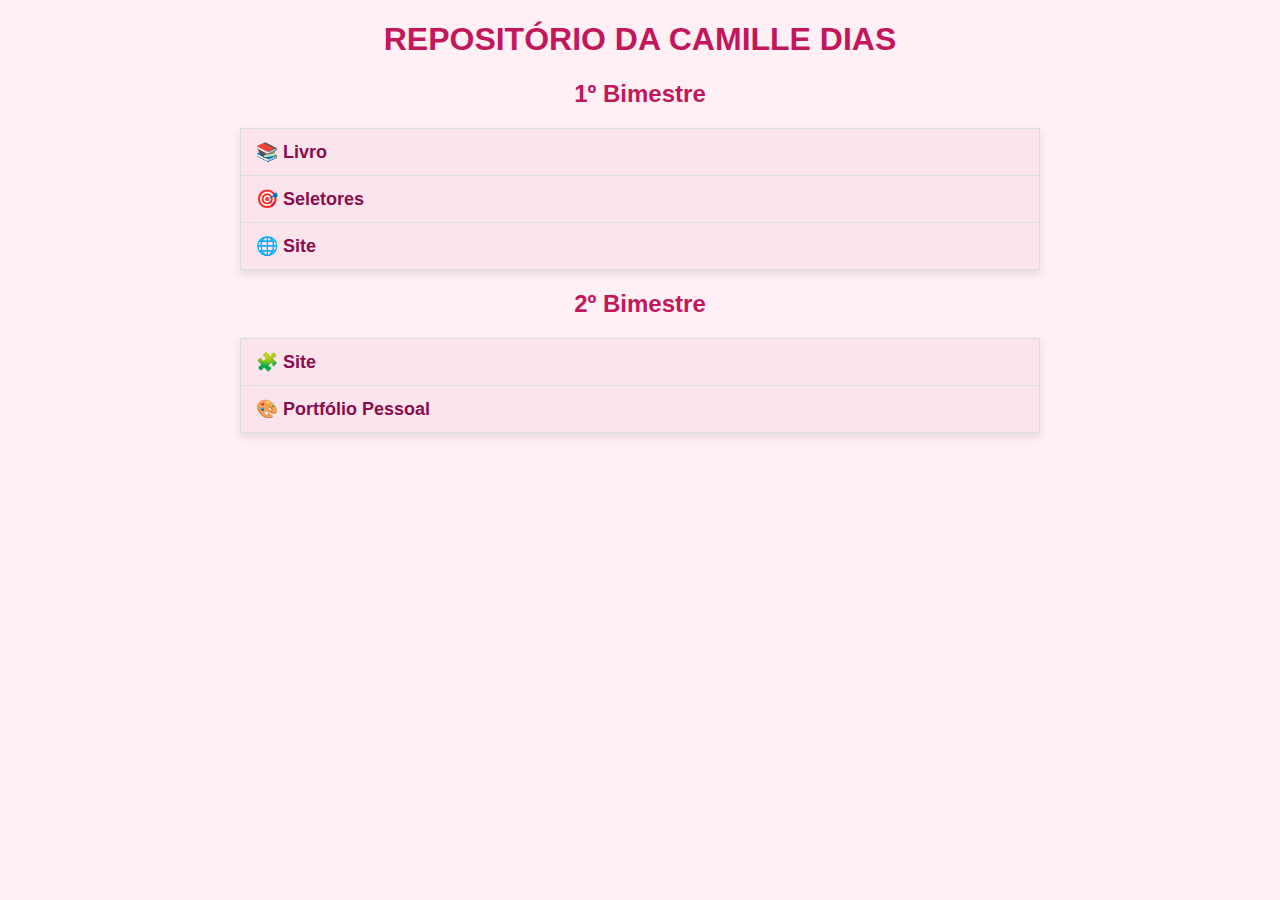
<file: index.html>
<!DOCTYPE html>
<html lang="pt-br">
<head>
    <meta charset="UTF-8">
    <meta name="viewport" content="width=device-width, initial-scale=1.0">
    <title>Repositório da Camille</title>        
    <link rel="stylesheet" href="./styles.css">
</head>
<body>
    <h1>REPOSITÓRIO DA CAMILLE DIAS</h1>

    
    <h2>1º Bimestre</h2>
    <table>
        <tr>
            <td><a href="livros/livros.html">📚 Livro</a></td>
        </tr>
        <tr>
            <td><a href="seletores/seletores.html">🎯 Seletores</a></td>
        </tr>
        <tr>
            <td><a href="site/index.html">🌐 Site</a></td>

        </tr>
    </table>

    <h2>2º Bimestre</h2>
    <table>
        <tr>
            <td><a href="site2/index.html">🧩 Site</a></td>
        </tr>
        <tr>
            <td><a href="portifolio/index.html">🎨 Portfólio Pessoal</a></td>
        </tr>

    </table>

    <footer>
    </footer>
</body>
</html>
</file>
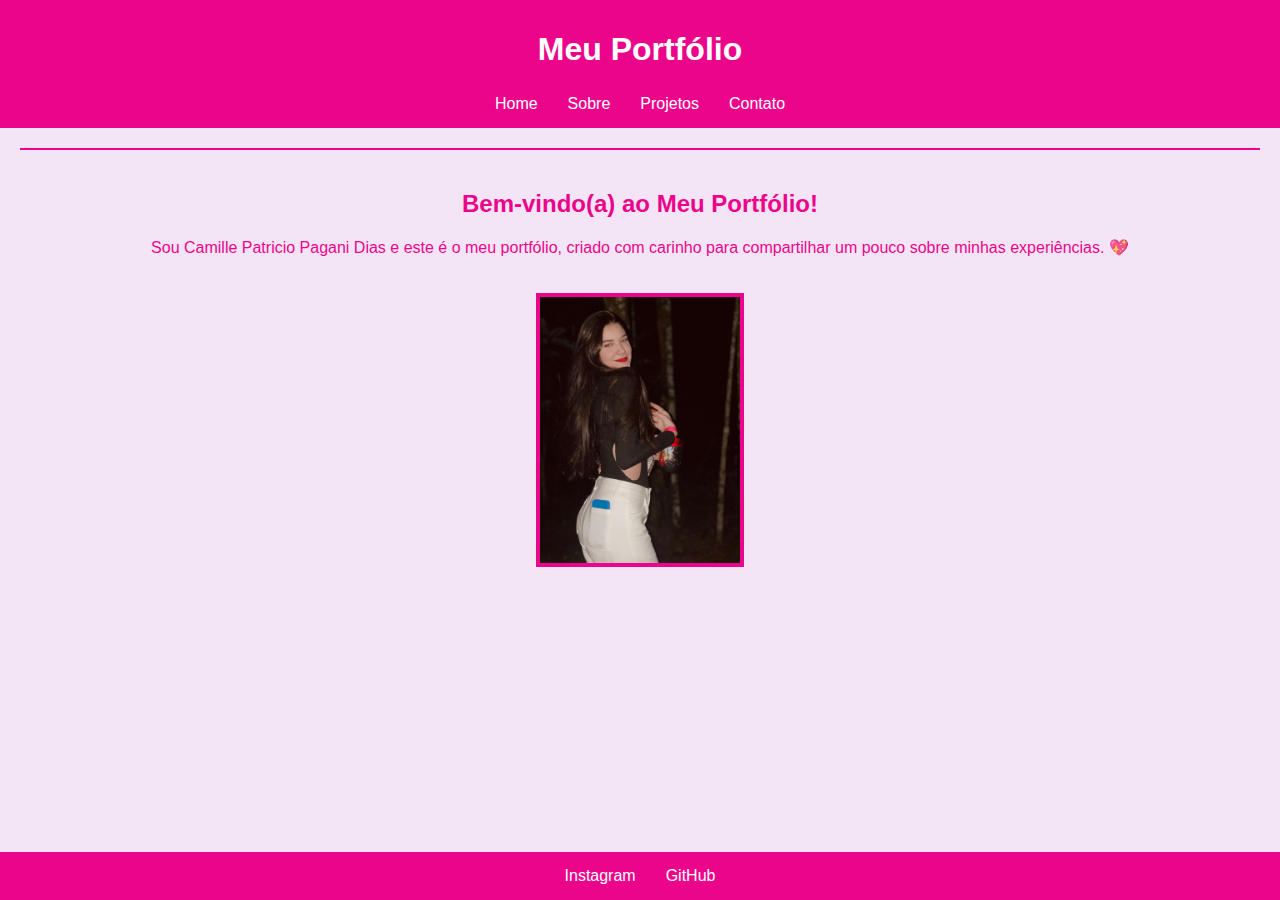
<file: portifolio/index.html>
<!DOCTYPE html>
<head>
    <meta charset="UTF-8">
    <meta name="viewport" content="width=device-width, initial-scale=1.0">
    <link rel="stylesheet" href="css/style.css">
    <link rel="stylesheet" href="https://cdnjs.cloudflare.com/ajax/libs/font-awesome/6.0.0-beta3/css/all.min.css">
    <title>Meu Portfólio</title>
</head>
<body>
    <header>
        <h1>Meu Portfólio</h1>
        <nav>
            <ul>
                <li><a href="index.html">Home</a></li>
                <li><a href="sobre.html">Sobre</a></li>
                <li><a href="projetos.html">Projetos</a></li>
                <li><a href="contatos.html">Contato</a></li>
            </ul>
        </nav>
    </header>

    <main>
        <section>
            <h2>Bem-vindo(a) ao Meu Portfólio!</h2>
            <p>Sou Camille Patricio Pagani Dias e este é o meu portfólio,
                 criado com carinho para compartilhar um pouco sobre minhas experiências. 💖</p>
            <img src="img/minha foto.jpeg" alt="Minha Imagem de Perfil">
        </section>
    </main>

    <footer>
        <ul>
            <li><a href="https://www.instagram.com/camillee__dias?igsh=MWx2dnY4NjZ2aHdvdQ%3D%3D&utm_source=qr"><i class="instagram"></i> Instagram</a></li>
            <li><a href="https://github.com/Paganicamille"><i class="github"></i> GitHub</a></li>
        </ul>
    </footer>
</body>
</html>
</file>
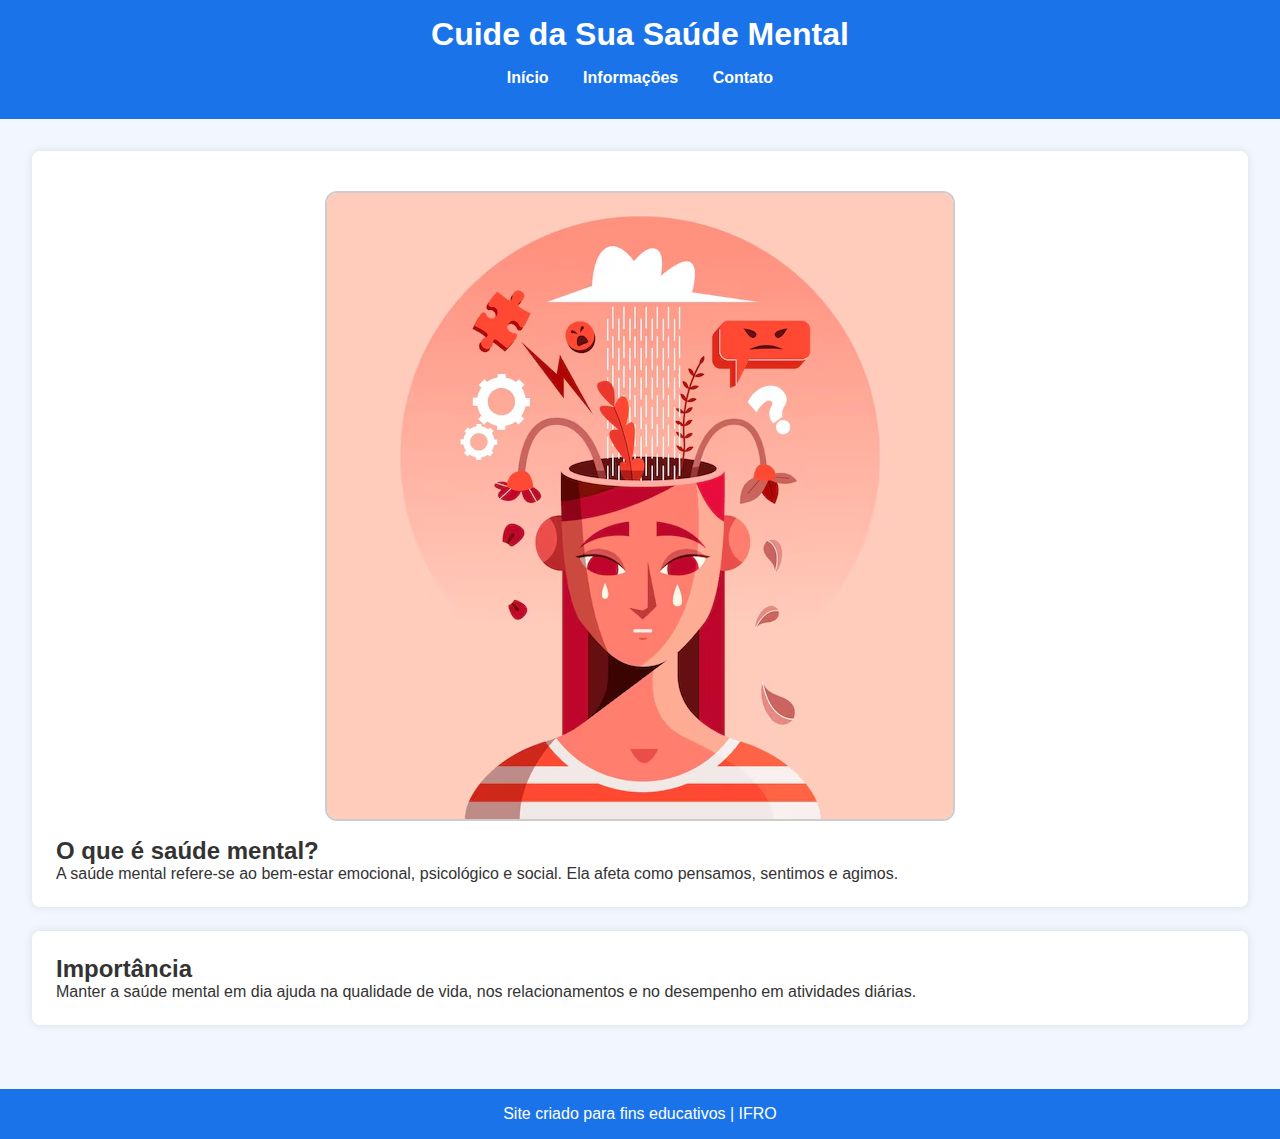
<file: site2/index.html>
<!DOCTYPE html>
<html lang="pt-BR">
<head>
  <meta charset="UTF-8" />
  <meta name="viewport" content="width=device-width, initial-scale=1.0" />
  <title>Saúde Mental</title>
  <link rel="stylesheet" href="css/style.css" />
</head>
<body>
  <header>
    <h1>Cuide da Sua Saúde Mental</h1>
    <nav>
      <a href="index.html">Início</a>
      <a href="info.html">Informações</a>
      <a href="contato.html">Contato</a>
    </nav>
  </header>

  <main>
    <section>
      <img src="img/image1.png" alt="Ilustração de saúde mental" />
      <h2>O que é saúde mental?</h2>
      <p>A saúde mental refere-se ao bem-estar emocional, psicológico e social. Ela afeta como pensamos, sentimos e agimos.</p>
    </section>

    <section>
      <h2>Importância</h2>
      <p>Manter a saúde mental em dia ajuda na qualidade de vida, nos relacionamentos e no desempenho em atividades diárias.</p>
    </section>
  </main>

  <footer>
    <p>Site criado para fins educativos | IFRO</p>
  </footer>
</body>
</html>
</file>
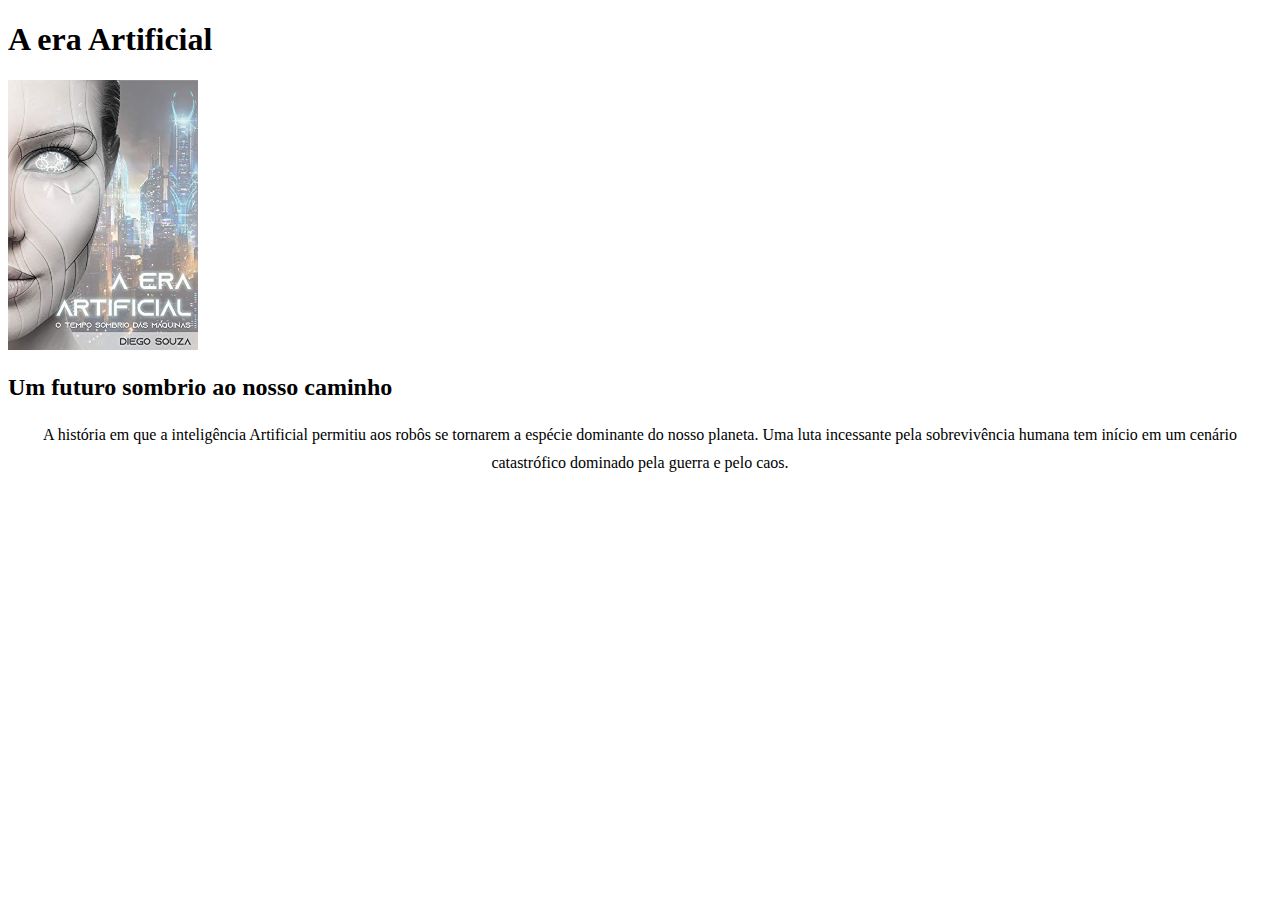
<file: livros/livros.html>
<!DOCTYPE html>
<html lang="en">
<head>
    <meta charset="UTF-8">
    <meta name="viewport" content="width=device-width, initial-scale=1.0">
    <title>LIVRO</title>
    <link rel="stylesheet" href="./css/styles.css">
</head>
<body>
    <h1> A era Artificial</h1>
    <img src="img/image.png" alt="">
    <h2>Um futuro sombrio ao nosso caminho</h2>
    <p>A história em que a inteligência Artificial permitiu aos robôs se tornarem a espécie dominante do nosso planeta. Uma luta incessante pela sobrevivência humana tem início em um cenário catastrófico dominado pela guerra e pelo caos.</p>
 
</body>
</html>
</file>
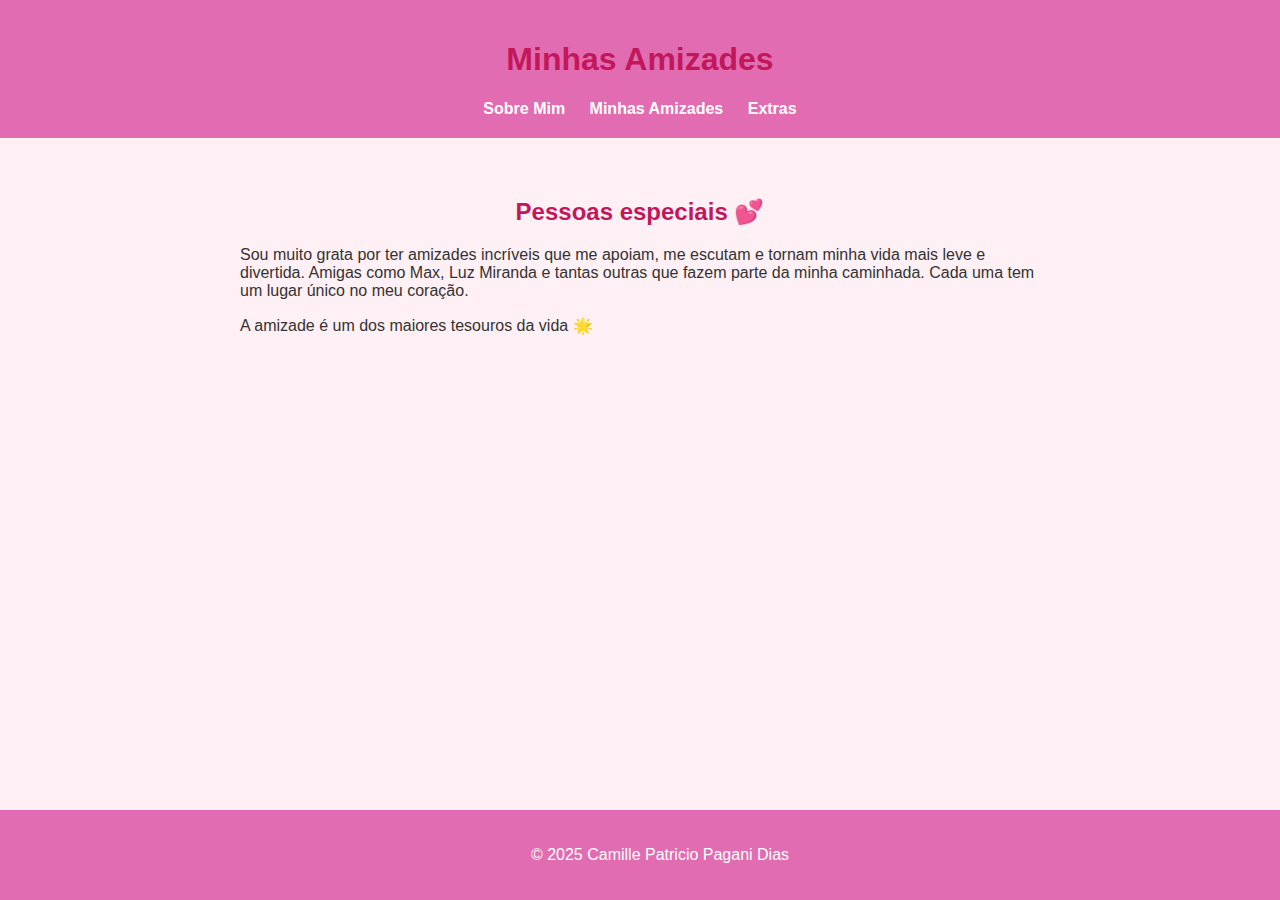
<file: portifolio/amizades.html>
<!DOCTYPE html>
<html lang="pt-br">
<head>
    <meta charset="UTF-8">
    <title>Minhas Amizades</title>
    <link rel="stylesheet" href="style.css">
</head>
<body>
    <header>
        <h1>Minhas Amizades</h1>
        <nav>
            <a href="sobre.html">Sobre Mim</a>
            <a href="amizades.html">Minhas Amizades</a>
            <a href="hobbies.html">Extras</a>
        </nav>
    </header>

    <main>
        <h2>Pessoas especiais 💕</h2>
        <p>Sou muito grata por ter amizades incríveis que me apoiam, me escutam e tornam minha vida mais leve e divertida. Amigas como Max, Luz Miranda e tantas outras que fazem parte da minha caminhada. Cada uma tem um lugar único no meu coração.</p>
        <p>A amizade é um dos maiores tesouros da vida 🌟</p>
    </main>

    <footer>
        <p>&copy; 2025 Camille Patricio Pagani Dias</p>
    </footer>
</body>
</html>
</file>
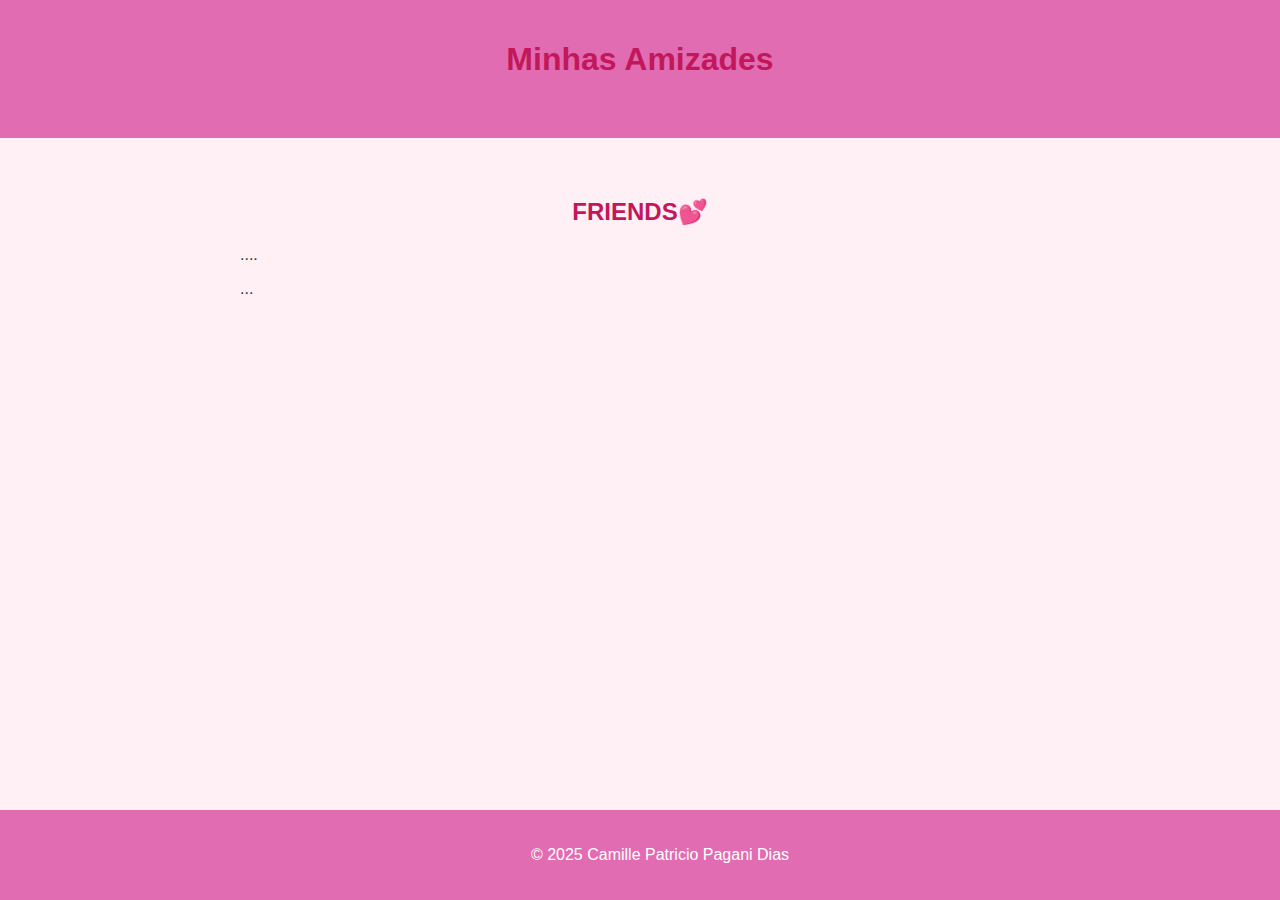
<file: portifolio/contatos.html>
<!DOCTYPE html>
<html lang="pt-br">
<head>
    <meta charset="UTF-8">
    <title>Minhas Amizades</title>
    <link rel="stylesheet" href="style.css">
</head>
<body>
    <header>
        <h1>Minhas Amizades</h1>
        <nav>
            <a href=""></a>
            <a href=""></a>
            <a href=""> </a>
        </nav>
    </header>

    <main>
        <h2>FRIENDS💕</h2>
        <p>....</p>
        <p>...</p>
    </main>

    <footer>
        <p>&copy; 2025 Camille Patricio Pagani Dias</p>
    </footer>
</body>
</html>
</file>
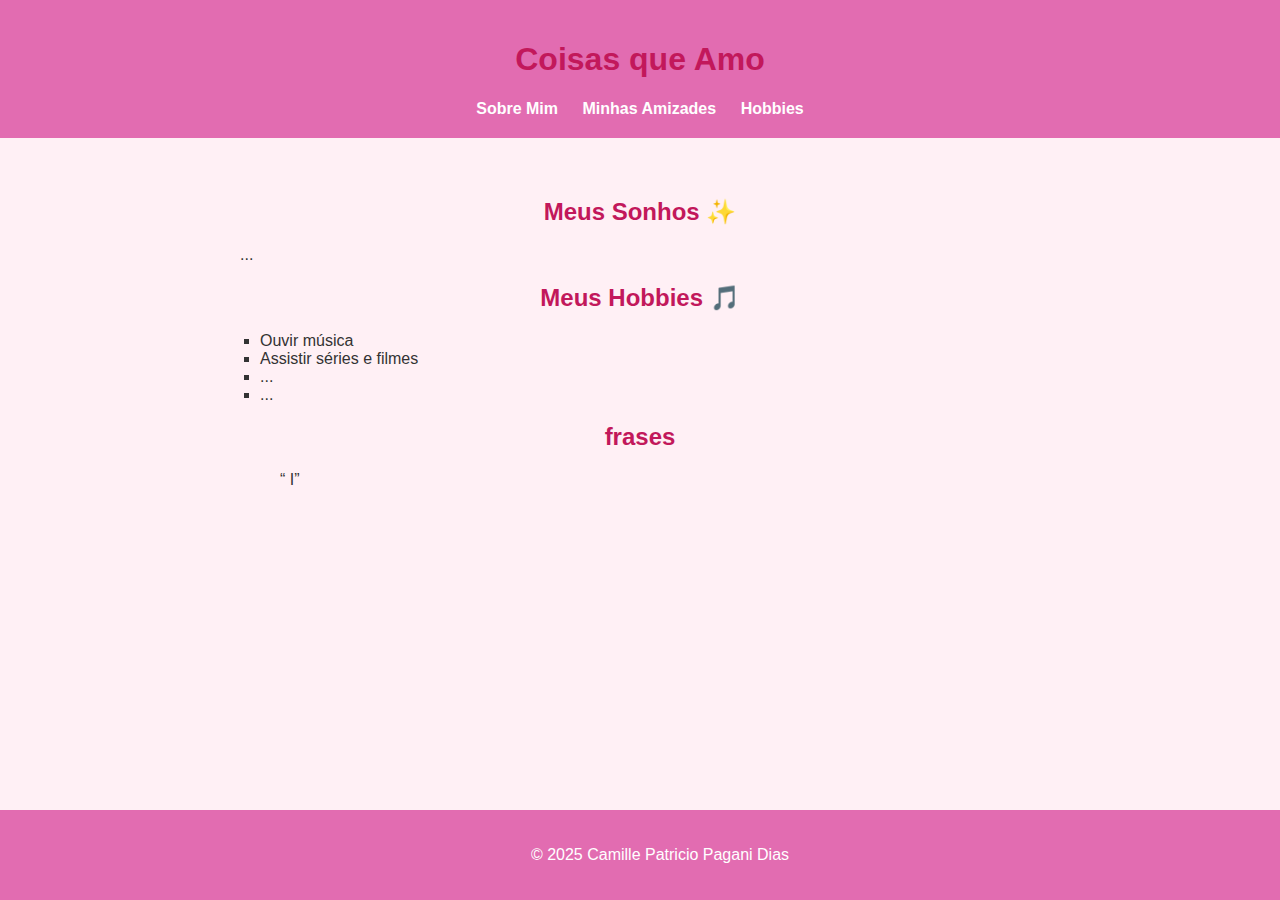
<file: portifolio/hobbies.html>
<!DOCTYPE html>
<html lang="pt-br">
<head>
    <meta charset="UTF-8">
    <title>Extras - Camille</title>
    <link rel="stylesheet" href="style.css">
</head>
<body>
    <header>
        <h1>Coisas que Amo</h1>
        <nav>
            <a href="sobre.html">Sobre Mim</a>
            <a href="amizades.html">Minhas Amizades</a>
            <a href="hobbies.html">Hobbies</a>
        </nav>
    </header>

    <main>
        <h2>Meus Sonhos ✨</h2>
        <p>...</p>

        <h2>Meus Hobbies 🎵</h2>
        <ul>
            <li>Ouvir música</li>
            <li>Assistir séries e filmes</li>
            <li>...</li>
            <li>...</li>
        </ul>

        <h2>frases</h2>
        <blockquote>“ I”</blockquote>
    </main>

    <footer>
        <p>&copy; 2025 Camille Patricio Pagani Dias</p>
    </footer>
</body>
</html>
</file>
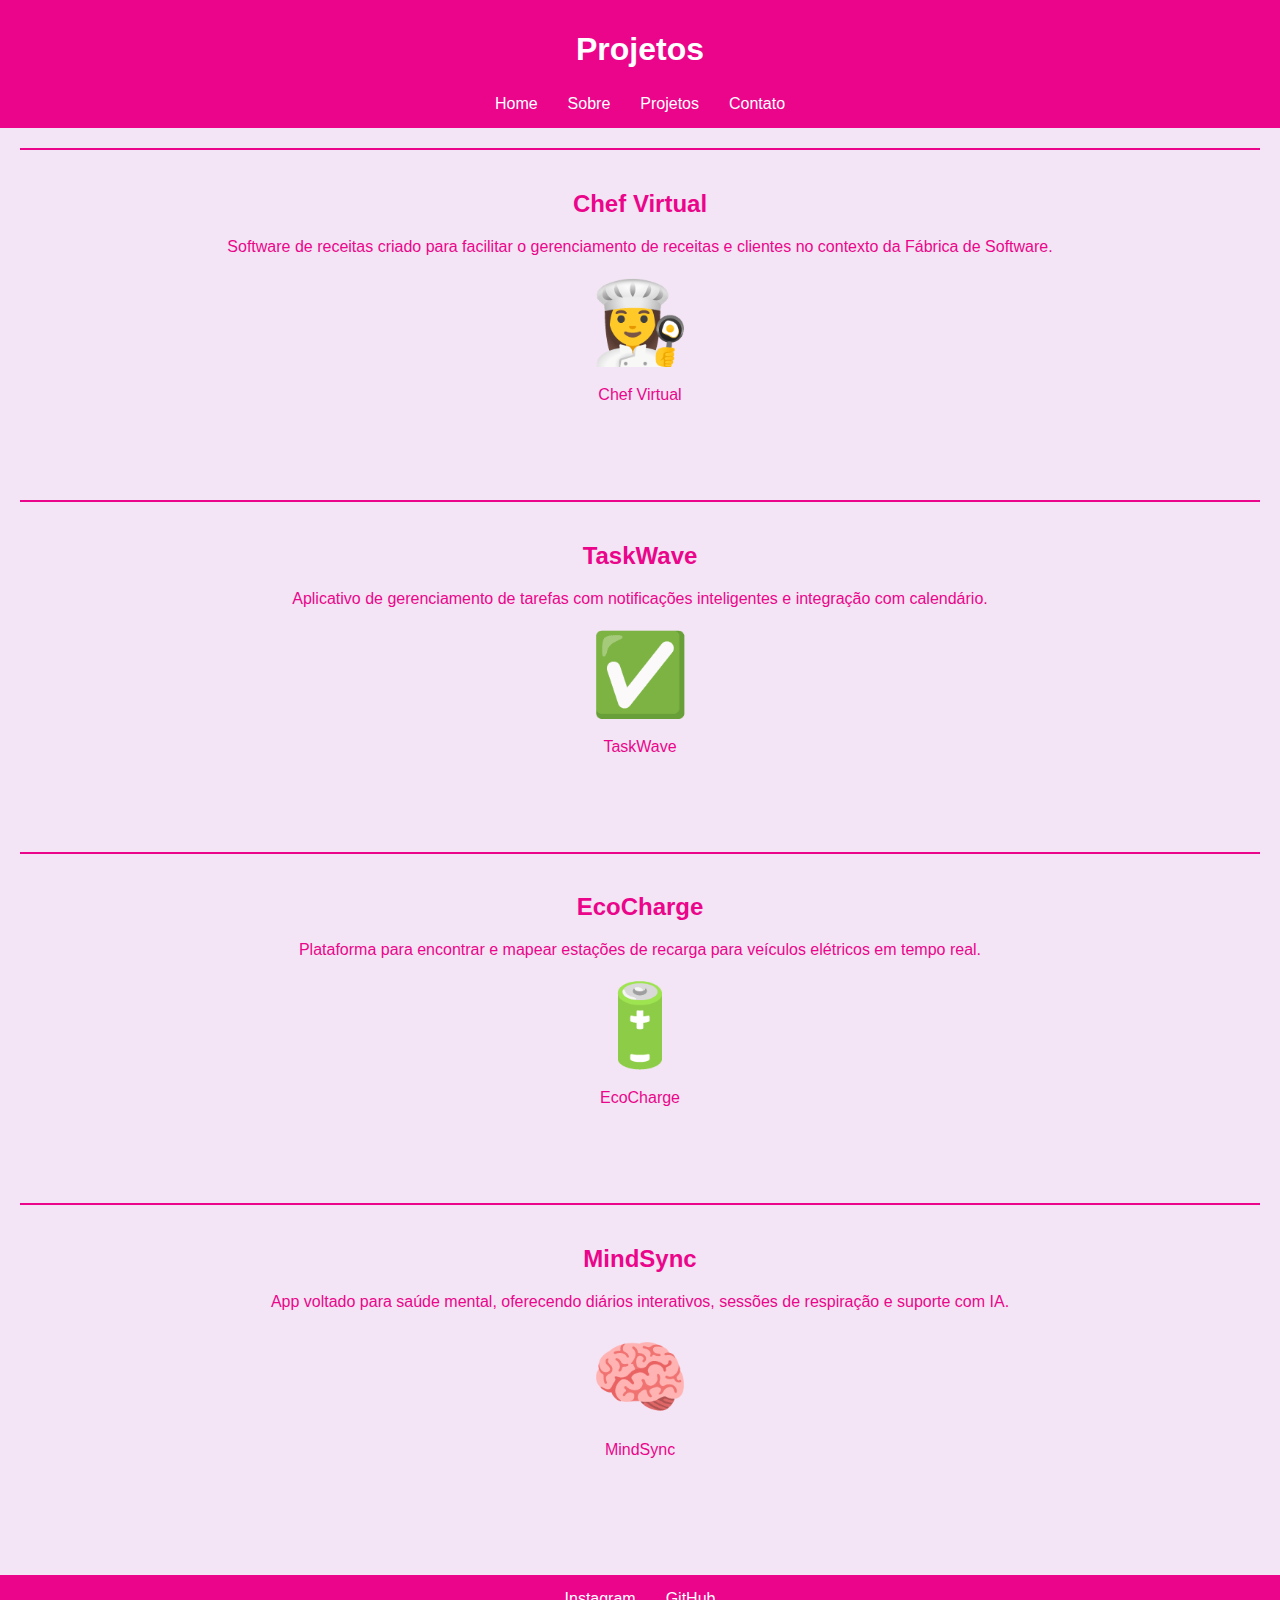
<file: portifolio/projetos.html>
<!DOCTYPE html>
<html lang="pt-BR">
<head>
    <meta charset="UTF-8">
    <meta name="viewport" content="width=device-width, initial-scale=1.0">
    <link rel="stylesheet" href="css/style.css">
    <title>Projetos</title>
</head>
<body>
    <header>
        <h1>Projetos</h1>
        <nav>
            <ul>
                <li><a href="index.html">Home</a></li>
                <li><a href="sobre.html">Sobre</a></li>
                <li><a href="projetos.html">Projetos</a></li>
                <li><a href="contatos.html">Contato</a></li>
            </ul>
        </nav>
    </header>

    <main>
        <section id="projeto-chef_virtual">
            <h2>Chef Virtual</h2>
            <p>Software de receitas criado para facilitar o gerenciamento de receitas e clientes no contexto da Fábrica de Software.</p>
            <div class="flex-container">
                <div class="flex-item">
                    <div style="font-size: 80px;">👩‍🍳</div>
                    <p>Chef Virtual</p>
                </div>
            </div>
        </section>

        <section id="projeto-taskwave">
            <h2>TaskWave</h2>
            <p>Aplicativo de gerenciamento de tarefas com notificações inteligentes e integração com calendário.</p>
            <div class="flex-container">
                <div class="flex-item">
                    <div style="font-size: 80px;">✅</div>
                    <p>TaskWave</p>
                </div>
            </div>
        </section>

        <section id="projeto-ecocharge">
            <h2>EcoCharge</h2>
            <p>Plataforma para encontrar e mapear estações de recarga para veículos elétricos em tempo real.</p>
            <div class="flex-container">
                <div class="flex-item">
                    <div style="font-size: 80px;">🔋</div>
                    <p>EcoCharge</p>
                </div>
            </div>
        </section>

        <section id="projeto-mindsync">
            <h2>MindSync</h2>
            <p>App voltado para saúde mental, oferecendo diários interativos, sessões de respiração e suporte com IA.</p>
            <div class="flex-container">
                <div class="flex-item">
                    <div style="font-size: 80px;">🧠</div>
                    <p>MindSync</p>
                </div>
            </div>
        </section>
    </main>

    <footer>
        <ul>
            <li><a href="https://www.instagram.com/camillee__dias"><i class="fab fa-instagram"></i> Instagram</a></li>
            <li><a href="https://github.com/Paganicamille"><i class="fab fa-github"></i> GitHub</a></li>
        </ul>
    </footer>
</body>
</html>
</file>
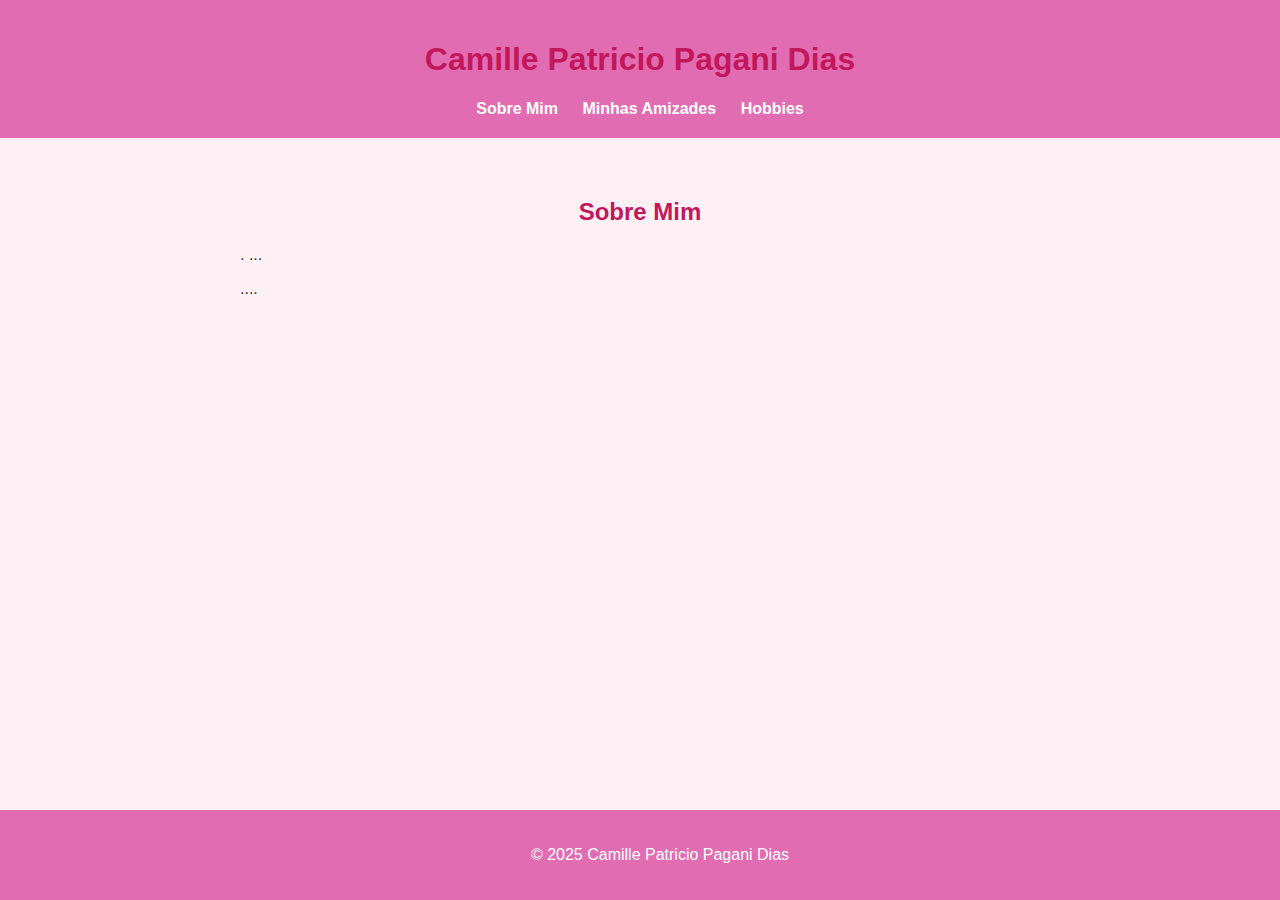
<file: portifolio/sobre.html>
<!DOCTYPE html>
<html lang="pt-br">
<head>
    <meta charset="UTF-8">
    <title>Sobre Mim - Camille</title>
    <link rel="stylesheet" href="style.css">
</head>
<body>
    <header>
        <h1>Camille Patricio Pagani Dias</h1>
        <nav>
            <a href="sobre.html">Sobre Mim</a>
            <a href="amizades.html">Minhas Amizades</a>
            <a href="hobbies.html">Hobbies</a>
        </nav>

        
    </header>

    <main>
        <h2>Sobre Mim</h2>
        <p>. ...</p>
        <p> ....</p>
    </main>

    <footer>
        <p>&copy; 2025 Camille Patricio Pagani Dias</p>
    </footer>
</body>
</html>
</file>
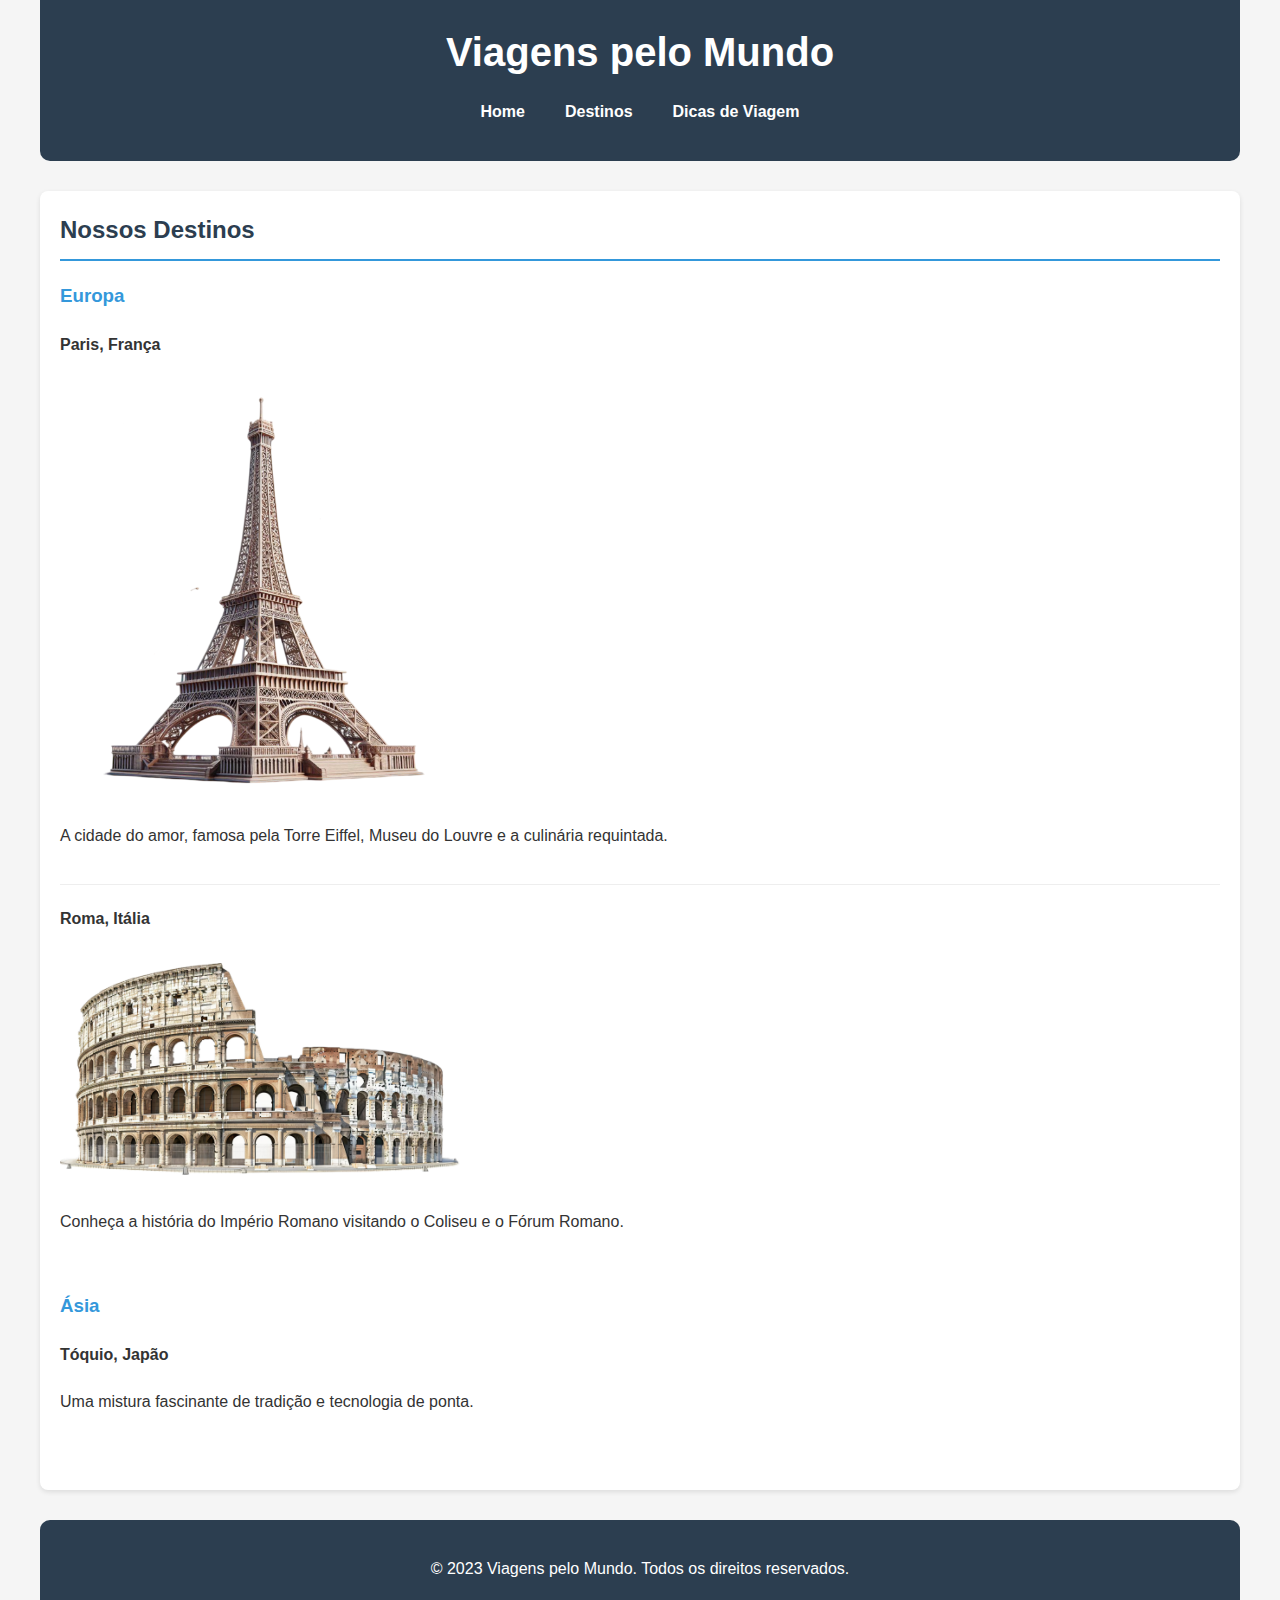
<file: site/destinos.html>
<!DOCTYPE html>
<html lang="pt-BR">
<head>
    <meta charset="UTF-8">
    <meta name="viewport" content="width=device-width, initial-scale=1.0">
    <title>Viagens pelo Mundo - Destinos</title>
    <link rel="stylesheet" href="styles.css">
</head>
<body>
    <header>
        <h1>Viagens pelo Mundo</h1>
        <nav aria-label="Navegação principal">
            <ul>
                <li><a href="index.html">Home</a></li>
                <li><a href="destinos.html">Destinos</a></li>
                <li><a href="dicas.html">Dicas de Viagem</a></li>
            </ul>
        </nav>
    </header>

    <main>
        <h2>Nossos Destinos</h2>
        
        <section aria-labelledby="europa">
            <h3 id="europa">Europa</h3>
            <article>
                <h4>Paris, França</h4>
                <img src="img/torre.png" alt="Torre Eiffel ao pôr do sol" width="400">
                <p>A cidade do amor, famosa pela Torre Eiffel, Museu do Louvre e a culinária requintada.</p>
            </article>
            
            <article>
                <h4>Roma, Itália</h4>
                <img src="img/coliseu.webp" alt="Coliseu de Roma" width="400">
                <p>Conheça a história do Império Romano visitando o Coliseu e o Fórum Romano.</p>
            </article>
        </section>
        
        <section aria-labelledby="asia">
            <h3 id="asia">Ásia</h3>
            <article>
                <h4>Tóquio, Japão</h4>
                <p>Uma mistura fascinante de tradição e tecnologia de ponta.</p>
            </article>
        </section>
    </main>

    <footer>
        <p>&copy; 2023 Viagens pelo Mundo. Todos os direitos reservados.</p>
    </footer>
</body>
</html>
</file>
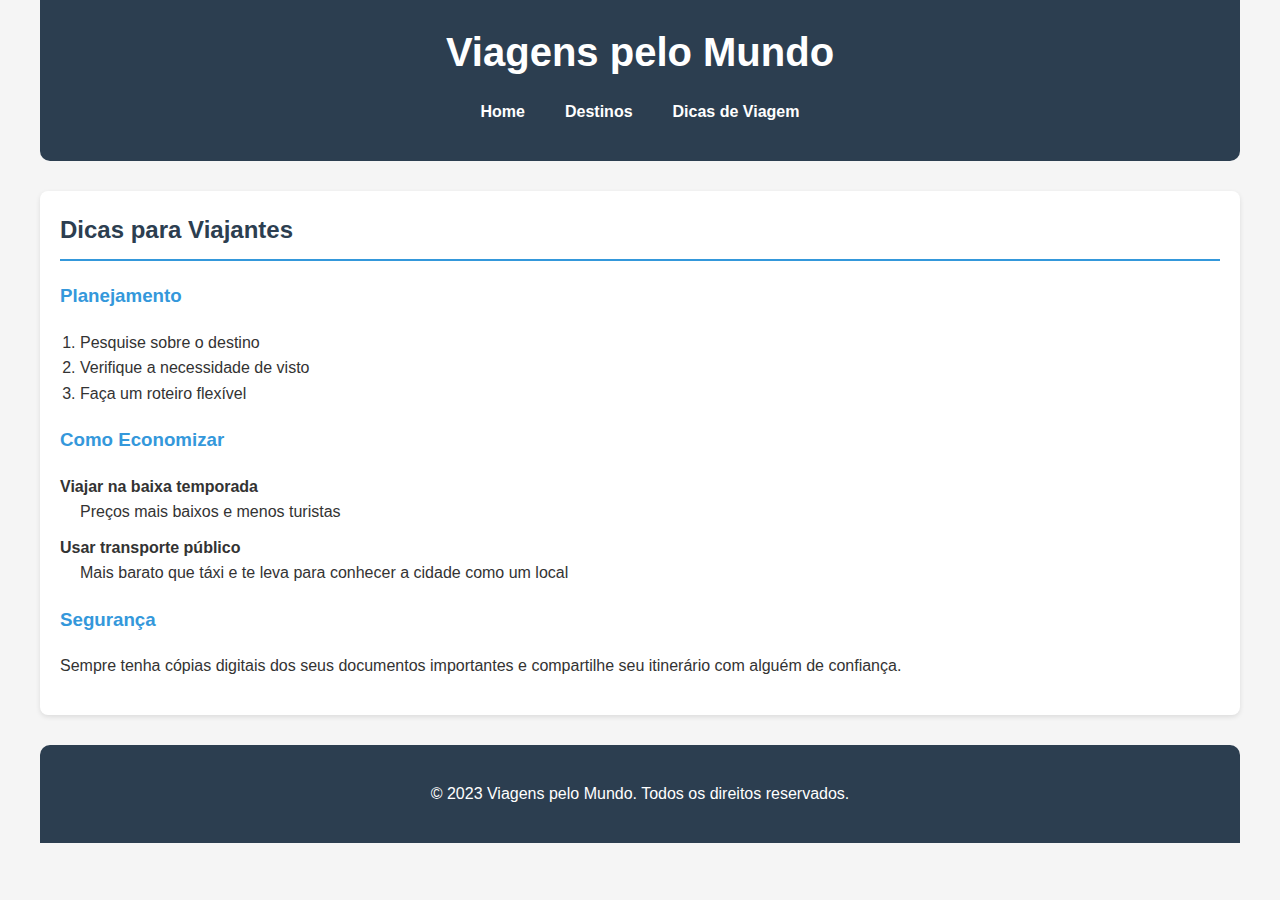
<file: site/dicas.html>
<!DOCTYPE html>
<html lang="pt-BR">
<head>
    <meta charset="UTF-8">
    <meta name="viewport" content="width=device-width, initial-scale=1.0">
    <title>Viagens pelo Mundo - Dicas</title>
    <link rel="stylesheet" href="styles.css">
</head>
<body>
    <header>
        <h1>Viagens pelo Mundo</h1>
        <nav aria-label="Navegação principal">
            <ul>
                <li><a href="index.html">Home</a></li>
                <li><a href="destinos.html">Destinos</a></li>
                <li><a href="dicas.html">Dicas de Viagem</a></li>
            </ul>
        </nav>
    </header>

    <main>
        <h2>Dicas para Viajantes</h2>
        
        <section aria-labelledby="planejamento">
            <h3 id="planejamento">Planejamento</h3>
            <ol>
                <li>Pesquise sobre o destino</li>
                <li>Verifique a necessidade de visto</li>
                <li>Faça um roteiro flexível</li>
            </ol>
        </section>
        
        <section aria-labelledby="economia">
            <h3 id="economia">Como Economizar</h3>
            <dl>
                <dt>Viajar na baixa temporada</dt>
                <dd>Preços mais baixos e menos turistas</dd>
                
                <dt>Usar transporte público</dt>
                <dd>Mais barato que táxi e te leva para conhecer a cidade como um local</dd>
            </dl>
        </section>
        
        <section aria-labelledby="seguranca">
            <h3 id="seguranca">Segurança</h3>
            <p>Sempre tenha cópias digitais dos seus documentos importantes e compartilhe seu itinerário com alguém de confiança.</p>
        </section>
    </main>

    <footer>
        <p>&copy; 2023 Viagens pelo Mundo. Todos os direitos reservados.</p>
    </footer>
</body>
</html>
</file>
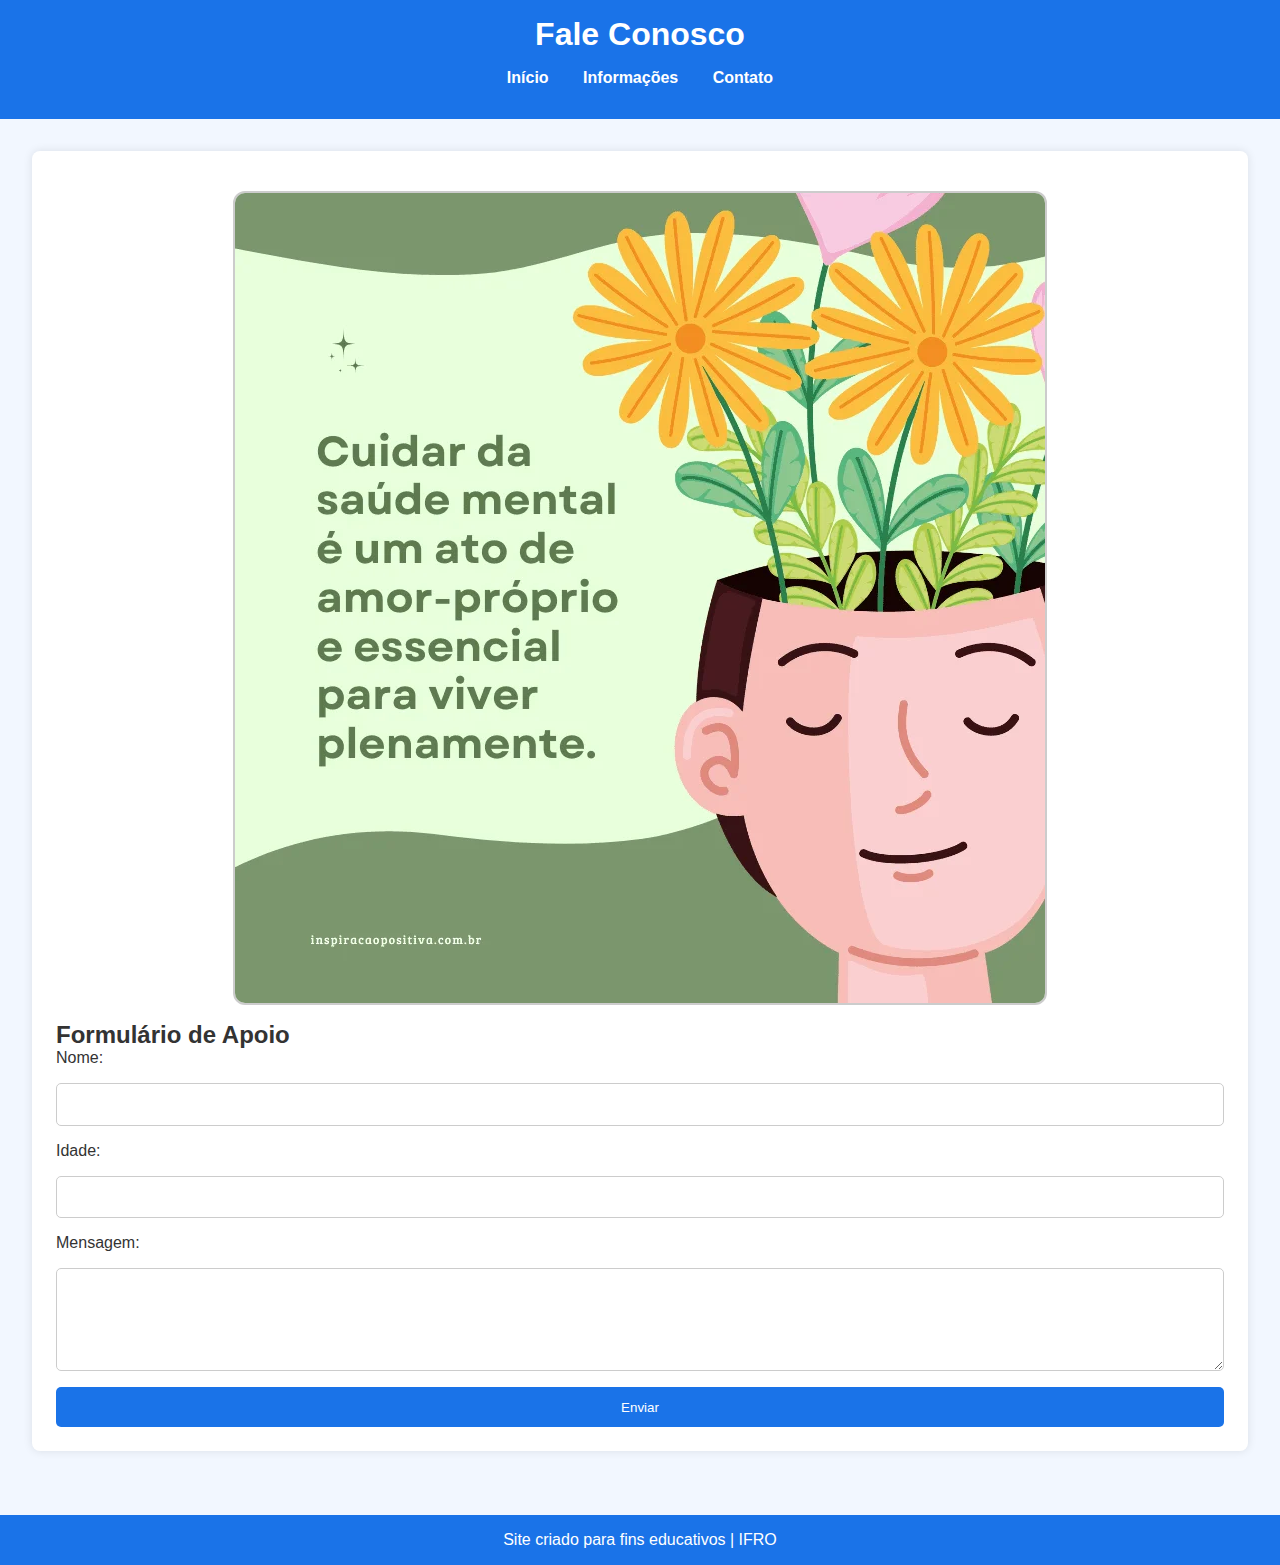
<file: site2/contato.html>
<!DOCTYPE html>
<html lang="pt-BR">
<head>
  <meta charset="UTF-8" />
  <meta name="viewport" content="width=device-width, initial-scale=1.0" />
  <title>Contato</title>
  <link rel="stylesheet" href="css/style.css" />
</head>
<body>
  <header>
    <h1>Fale Conosco</h1>
    <nav>
      <a href="index.html">Início</a>
      <a href="info.html">Informações</a>
      <a href="contato.html">Contato</a>
    </nav>
  </header>

  <main>
    <section>
      <img src="img/apoio.png" alt="Imagem de apoio emocional" />
      <h2>Formulário de Apoio</h2>

      <form action="#" method="post">
        <label for="nome">Nome:</label>
        <input type="text" id="nome" name="nome" required />

        <label for="idade">Idade:</label>
        <input type="number" id="idade" name="idade" required />

        <label for="mensagem">Mensagem:</label>
        <textarea id="mensagem" name="mensagem" rows="5" required></textarea>

        <button type="submit">Enviar</button>
      </form>
    </section>
  </main>

  <footer>
    <p>Site criado para fins educativos | IFRO</p>
  </footer>
</body>
</html>
</file>
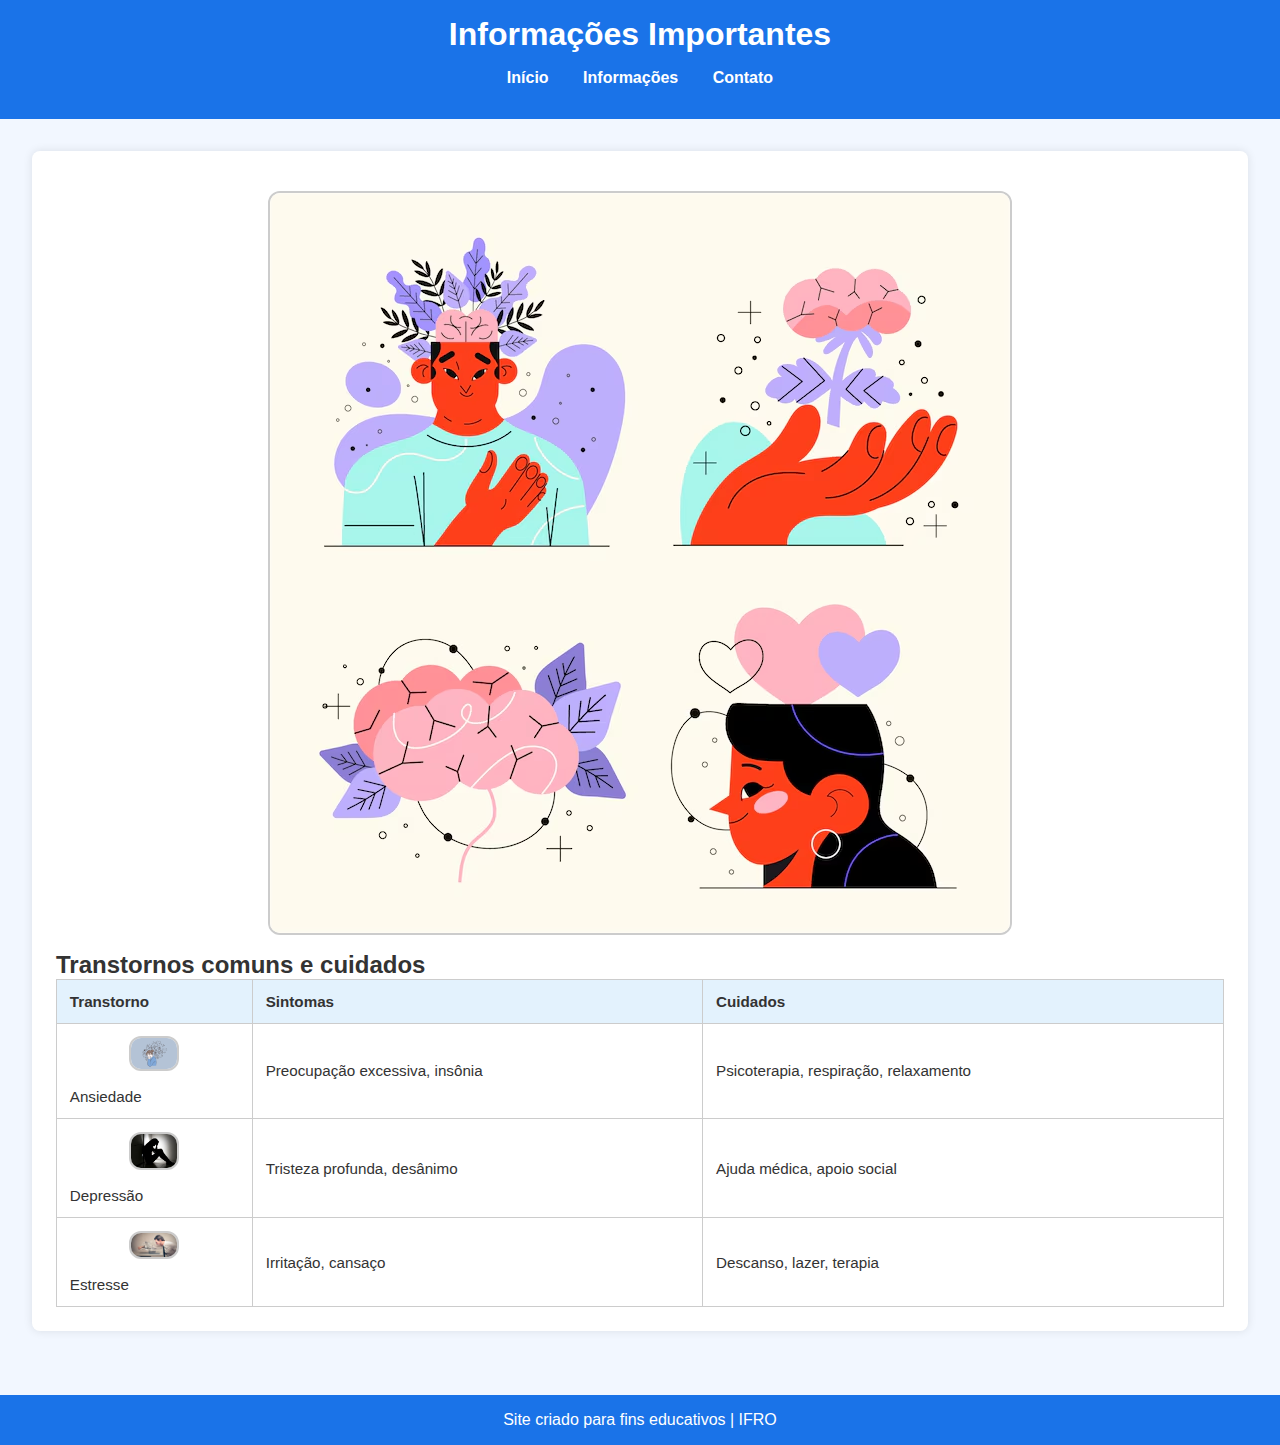
<file: site2/info.html>
<!DOCTYPE html>
<html lang="pt-BR">
<head>
  <meta charset="UTF-8" />
  <meta name="viewport" content="width=device-width, initial-scale=1.0" />
  <title>Informações</title>
  <link rel="stylesheet" href="css/style.css" />
</head>
<body>
  <header>
    <h1>Informações Importantes</h1>
    <nav>
      <a href="index.html">Início</a>
      <a href="info.html">Informações</a>
      <a href="contato.html">Contato</a>
    </nav>
  </header>

  <main>
    <section>
      <img src="img/image2.png" alt="Ícones de transtornos mentais" />
      <h2>Transtornos comuns e cuidados</h2>
      <table>
        <thead>
          <tr>
            <th>Transtorno</th>
            <th>Sintomas</th>
            <th>Cuidados</th>
          </tr>
        </thead>
        <tbody>
          <tr>
            <td><img src="img/ansiedade.png" alt="Ansiedade" /><br>Ansiedade</td>
            <td>Preocupação excessiva, insônia</td>
            <td>Psicoterapia, respiração, relaxamento</td>
          </tr>
          <tr>
            <td><img src="img/depre.png" alt="Depressão" /><br>Depressão</td>
            <td>Tristeza profunda, desânimo</td>
            <td>Ajuda médica, apoio social</td>
          </tr>
          <tr>
            <td><img src="img/estresse.png" alt="Estresse" /><br>Estresse</td>
            <td>Irritação, cansaço</td>
            <td>Descanso, lazer, terapia</td>
          </tr>
        </tbody>
      </table>
    </section>
  </main>

  <footer>
    <p>Site criado para fins educativos | IFRO</p>
  </footer>
</body>
</html>
</file>
<file: styles.css>
body {
    font-family: Arial, sans-serif;
    background-color: #fff0f5;
    margin: 0;
    padding: 0;
}

h1, h2 {
    text-align: center;
    color: #c2185b;
}

table {
    width: 80%;
    max-width: 800px;
    border-collapse: collapse;
    margin: 20px auto;
    font-size: 18px;
    text-align: left;
    box-shadow: 0 4px 8px rgba(0,0,0,0.1);
}

thead {
    background-color: #e26cb1;
    color: #000;
}

th,
td {
    padding: 12px 15px;
    border: 1px solid #dddddd;
    background-color: #fce4ec;
    transition: background-color 0.3s;
}

tbody tr:nth-child(even) {
    background-color: #f8bbd0;
}

tbody tr:hover {
    background-color: #f06292;
    color: white;
}

tfoot {
    background-color: #e26cb1;
    color: #000;
    font-weight: bold;
}

tfoot td {
    text-align: right;
}

a {
    text-decoration: none;
    color: #880e4f;
    font-weight: bold;
}

a:hover {
    color: #ffffff;
}
</file>
<file: portifolio/css/style.css>
body {
    font-family: Arial, sans-serif;
    margin: 0;
    padding: 0;
    background-color: #f3e5f5; /* Lilás claro */
    color: #eb058b; /* Roxo escuro */
    display: flex;
    flex-direction: column;
    min-height: 100vh;
}


header {
    background-color: #eb058b; 
    color: #fff;
    padding: 10px 0;
    text-align: center;
}

nav ul {
    list-style-type: none;
    margin: 0;
    padding: 0;
    display: flex;
    justify-content: center;
    flex-wrap: wrap;
}

nav ul li {
    margin: 5px 15px;
}

nav ul li a {
    color: #fff;
    text-decoration: none;
}


main {
    flex: 1;
    padding: 20px;
    text-align: center;
}


main section {
    margin-bottom: 40px;
    padding: 20px;
    border-top: 2px solid #eb058b; 
}


main img {
    width: 200px; 
    height: auto;
    margin-top: 20px;
    border: 4px solid #eb058b;
}



.flex-container {
    display: flex;
    justify-content: center;
    align-items: flex-start; 
    flex-wrap: wrap;
    gap: 10px; 
    margin: 20px 0;
}

.flex-item {
    text-align: center;
    flex: 1;
    max-width: 48%;
    box-sizing: border-box; 
}

.flex-item img {
    max-width: 100%;
    height: auto;
    border-radius: 8px;
    border: 4px solid #eb058b;
}


footer {
    background-color:#eb058b;
    color: #fff;
    text-align: center;
    padding: 10px 0;
}

footer ul {
    list-style-type: none;
    margin: 0;
    padding: 0;
    display: flex;
    justify-content: center;
    flex-wrap: wrap;
}

footer ul li {
    margin: 5px 15px;
}

footer ul li a {
    color: #fff;
    text-decoration: none;
}


@media (max-width: 600px) {
    nav ul li, footer ul li {
        margin: 5px 10px;
    }

    .flex-container {
        flex-direction: column;
        align-items: center;
    }

    .flex-item {
        max-width: 100%;
        margin: 5px 0;
    }

    .flex-item img,
    .flex-item video {
        max-width: 80%; 
    }

    video {
        max-height: 250px; 
    }

    main img {
        width: 150px; 
    }
}


section {
    text-align: center;
    padding: 20px;
}


.flex-container {
    display: flex;
    justify-content: center; 
    align-items: center; 
    gap: 5px; 
}


@media (max-width: 768px) {
    .flex-container {
        flex-direction: column; 
    }
}


#estagio {
    padding: 20px;
    text-align: center;
}

#estagio h2 {
    color: #4a148c;
    margin-bottom: 20px;
}


#estagio .flex-container {
    gap: 20px; 
}

#estagio .flex-item {
    max-width: 22%; 
}

#estagio .flex-item img {
    width: 100%;
    height: auto;
}


@media (max-width: 768px) {
    #estagio .flex-container {
        flex-direction: column;
        align-items: center;
    }

    #estagio .flex-item {
        max-width: 80%;
        margin-bottom: 20px;
    }
}

#Contato {
    padding: 20px;
    background-color: #ffffff;
    border: 2px solid #eb058b; 
    border-radius: 8px; 
    max-width: 600px; 
    margin: auto;
}


#Contato label {
    display: block;
    font-weight: bold;
    margin-bottom: 5px;
    color: #eb058b; 
}


#Contato input[type="text"],
#Contato input[type="email"],
#Contato textarea {
    width: 100%;
    padding: 10px;
    border: 1px solid #eb058b; 
    border-radius: 4px; 
    box-sizing: border-box; 
    margin-bottom: 15px; 
}


#Contato button {
    background-color:#eb058b;
    color: #fff;
    
    border: none;
    padding: 10px 20px;
    border-radius: 4px; 
    font-size: 16px;
    cursor: pointer;
}

#Contato button:hover {
    background-color:#eb058b; /
}


#Contato table {
    width: 100%;
    border-collapse: separate; 
    border-spacing: 0; 
}

#Contato td {
    padding: 10px;
}


#Contato td[colspan="2"] {
    text-align: center;
}


#AMIZADES img {
    width: 200px; 
    height: 200px; 
    object-fit: cover; 
    margin: 10px;
}
.emoji-logo {
    font-size: 80px;
    background-color: #ffffff; 
    border: 4px solid #eb058b; 
    border-radius: 16px;
    padding: 20px;
    display: inline-block;
    box-shadow: 2px 2px 8px rgba(0, 0, 0, 0.1);
    transition: transform 0.2s ease;
}

.emoji-logo:hover {
    transform: scale(1.05);
}
</file>
<file: site2/css/style.css>
* {
  margin: 0;
  padding: 0;
  box-sizing: border-box;
}

body {
  font-family: Arial, sans-serif;
  background-color: #f2f7ff;
  color: #333;
}


header, nav, footer {
  background-color: #1a73e8;
  color: white;
  padding: 1rem;
  text-align: center;
}

nav a {
  margin: 0 15px;
  color: white;
  text-decoration: none;
  font-weight: bold;
}


main {
  padding: 2rem;
  display: flex;
  flex-direction: column;
  gap: 1.5rem;
}

section {
  background-color: white;
  border-radius: 8px;
  padding: 1.5rem;
  box-shadow: 0 0 10px rgba(0, 0, 0, 0.1);
  overflow-x: auto;
}


footer {
  margin-top: 2rem;
}


table {
  width: 100%;
  border-collapse: collapse;
}

th, td {
  border: 1px solid #ccc;
  padding: 0.8rem;
  text-align: left;  
  word-break: break-word;
  font-size: 0.95rem;
}

th {
  background-color: #e3f2fd;
}


table img {
  max-width: 50px;
  height: auto;
  display: block;
  margin: 0 auto;
}


img {
  max-width: 100%;
  height: auto;
  display: block;
  border-radius: 12px;
  border: 2px solid #ccc;
  margin: 1rem auto;
}


form {
  display: flex;
  flex-direction: column;
  gap: 1rem;
}

input, textarea {
  padding: 0.8rem;
  border-radius: 5px;
  border: 1px solid #ccc;
}


button {
  background-color: #1a73e8;
  color: white;
  padding: 0.8rem;
  border: none;
  border-radius: 5px;
  cursor: pointer;
}


@media (max-width: 600px) {

  nav a {
    display: block;
    margin: 10px 0;
  }

  main {
    padding: 1rem;
  }

 
  table {
    display: block;
    overflow-x: auto;
    width: 100%;
  }

 
  th, td {
    display: block;
    width: 100%;
    text-align: left;
    padding: 0.6rem;
    font-size: 0.9rem;
  }

  
  tr {
    margin-bottom: 1rem;
    display: block;
    border-bottom: 1px solid #ccc;
  }

  thead {
    display: none; 
  }
}
</file>
<file: livros/css/styles.css>
img {
    width: 190px;
}

h2 {
    font-size: 24px;
    font-family: 'Tahoma';
}

h3 {
    font-size: 20px;
    font-family: 'Tahoma';
}

div {
    background-color: #f5f5f5;
    padding: 50px;
    width: 930px;
    margin:0 auto;
    border-top: 20px solid #d5d5d5;
    text-align: center;
}

p {
    text-align: center;
    line-height: 28px;
    font-family: 'Tahoma';
}

a {
    background-color: green;
    font-size: 14px;
    font-weight: bold;
    text-decoration: none;
    color: #fff;
    padding: 8px 15px;
    border-radius: 20px;
}

span {
    font-weight: bold;
}
</file>
<file: portifolio/style.css>
body {
    font-family: Arial, sans-serif;
    margin: 0;
    padding: 0;
    background-color: #fff0f5;
    color: #333;
}

header {
    background-color: #e26cb1;
    padding: 20px;
    text-align: center;
    color: white;
}

header nav a {
    margin: 0 10px;
    color: white;
    text-decoration: none;
    font-weight: bold;
}

header nav a:hover {
    text-decoration: underline;
}

main {
    padding: 40px 20px;
    max-width: 800px;
    margin: auto;
}

h1, h2 {
    color: #c2185b;
    text-align: center;
}

ul {
    list-style: square;
    padding-left: 20px;
}

footer {
    background-color: #e26cb1;
    color: white;
    text-align: center;
    padding: 20px;
    position: fixed;
    bottom: 0;
    width: 100%;
}
</file>
<file: site/styles.css>
/* Estilos gerais */
body {
    font-family: 'Segoe UI', Tahoma, Geneva, Verdana, sans-serif;
    line-height: 1.6;
    color: #333;
    max-width: 1200px;
    margin: 0 auto;
    padding: 0 20px;
    background-color: #f5f5f5;
}

/* Cabeçalho */
header {
    background-color: #2c3e50;
    color: white;
    padding: 20px 0;
    text-align: center;
    margin-bottom: 30px;
    border-radius: 0 0 10px 10px;
}

header h1 {
    margin: 0;
    font-size: 2.5em;
}

/* Navegação */
nav ul {
    list-style-type: none;
    padding: 0;
    display: flex;
    justify-content: center;
    gap: 20px;
    margin-top: 15px;
}

nav a {
    color: white;
    text-decoration: none;
    font-weight: bold;
    padding: 5px 10px;
    border-radius: 5px;
    transition: background-color 0.3s;
}

nav a:hover, nav a:focus {
    background-color: #3498db;
    outline: none;
}

/* Conteúdo principal */
main {
    background-color: white;
    padding: 20px;
    border-radius: 8px;
    box-shadow: 0 2px 5px rgba(0,0,0,0.1);
    margin-bottom: 30px;
}

h2 {
    color: #2c3e50;
    border-bottom: 2px solid #3498db;
    padding-bottom: 10px;
    margin-top: 0;
}

h3 {
    color: #3498db;
}

/* Artigos e seções */
article {
    margin-bottom: 20px;
    padding-bottom: 20px;
    border-bottom: 1px solid #eee;
}

article:last-child {
    border-bottom: none;
}

img {
    max-width: 100%;
    height: auto;
    border-radius: 5px;
    margin: 10px 0;
}

/* Listas */
ul, ol {
    padding-left: 20px;
}

dl dt {
    font-weight: bold;
    margin-top: 10px;
}

dl dd {
    margin-left: 20px;
    margin-bottom: 10px;
}

/* Rodapé */
footer {
    text-align: center;
    padding: 20px;
    background-color: #2c3e50;
    color: white;
    border-radius: 10px 10px 0 0;
}

footer a {
    color: #3498db;
}

address {
    font-style: normal;
    margin-top: 10px;
}

/* Responsividade */
@media (max-width: 768px) {
    nav ul {
        flex-direction: column;
        gap: 10px;
    }
    
    body {
        padding: 0 10px;
    }
}
</file>
